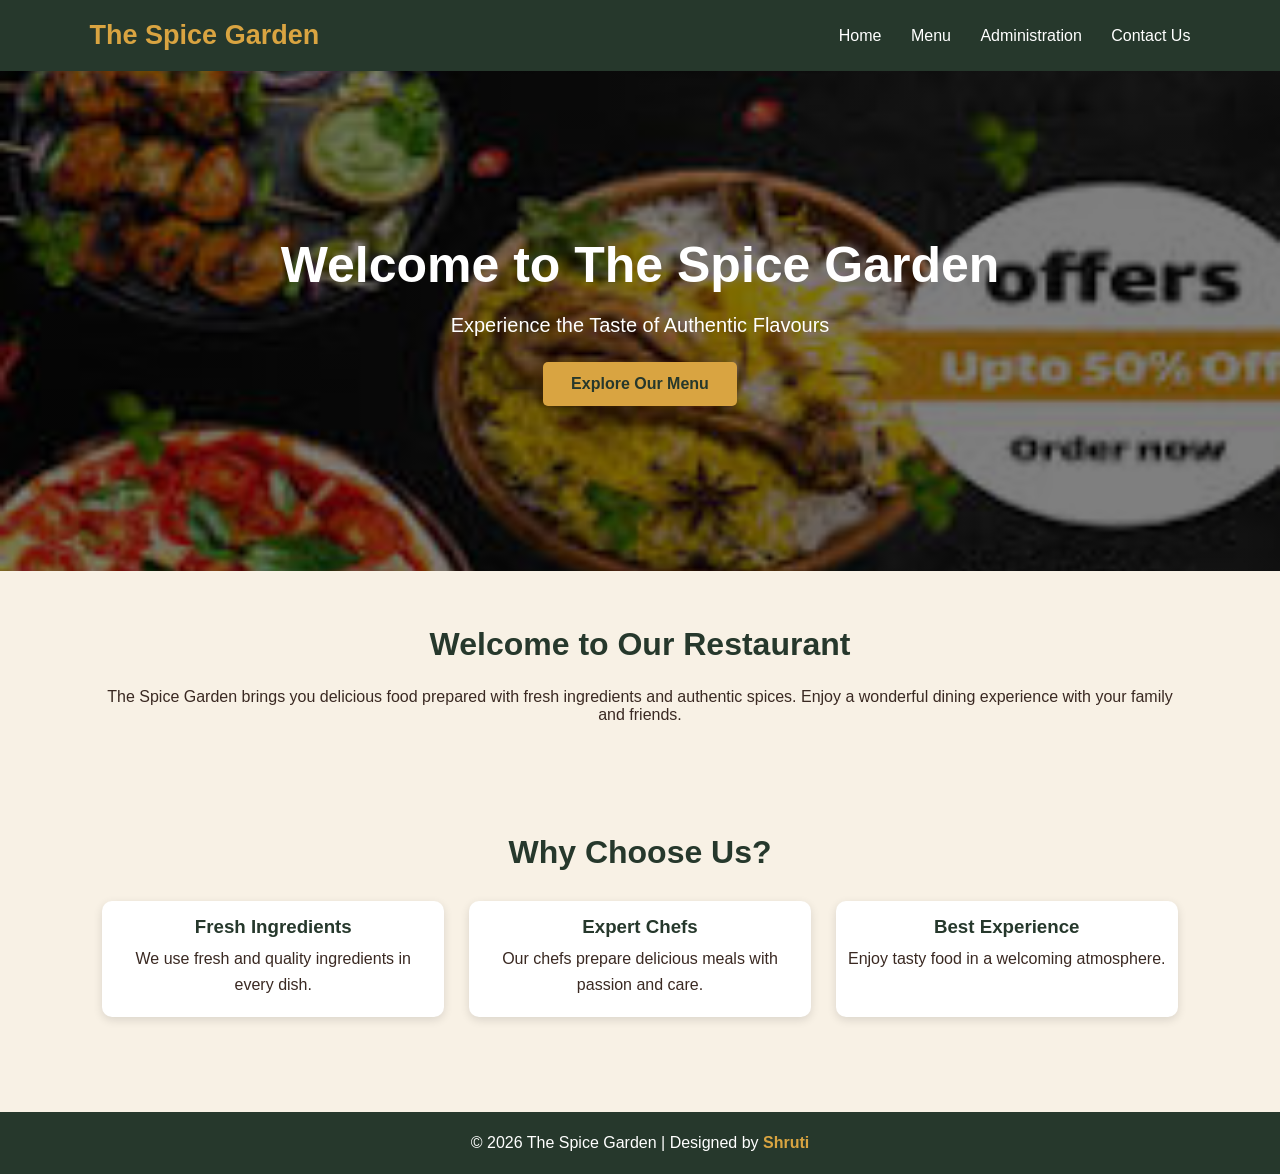
<file: index.html>
<!DOCTYPE html>
<html>
<head>
    <title>The Spice Garden | Home</title>
    <link rel="stylesheet" href="style.css">
</head>

<body>

    <header>
        <div class="logo">The Spice Garden</div>

        <nav>
            <a href="index.html">Home</a>
            <a href="menu.html">Menu</a>
            <a href="administration.html">Administration</a>
            <a href="contact.html">Contact Us</a>
        </nav>
    </header>

    <section class="hero">
        <h1>Welcome to The Spice Garden</h1>

        <p>Experience the Taste of Authentic Flavours</p>

        <a href="menu.html" class="btn">Explore Our Menu</a>
    </section>

    <section class="section">
        <h2>Welcome to Our Restaurant</h2>

        <p>
            The Spice Garden brings you delicious food
            prepared with fresh ingredients and authentic
            spices. Enjoy a wonderful dining experience
            with your family and friends.
        </p>
    </section>

    <section class="section">
        <h2>Why Choose Us?</h2>

        <div class="card-container">

            <div class="card">
                <h3>Fresh Ingredients</h3>
                <p>We use fresh and quality ingredients
                in every dish.</p>
            </div>

            <div class="card">
                <h3>Expert Chefs</h3>
                <p>Our chefs prepare delicious meals
                with passion and care.</p>
            </div>

            <div class="card">
                <h3>Best Experience</h3>
                <p>Enjoy tasty food in a welcoming
                atmosphere.</p>
            </div>

        </div>
    </section>

    <footer>
        <p>© 2026 The Spice Garden |
        Designed by <span>Shruti</span></p>
    </footer>

</body>
</html>
</file>
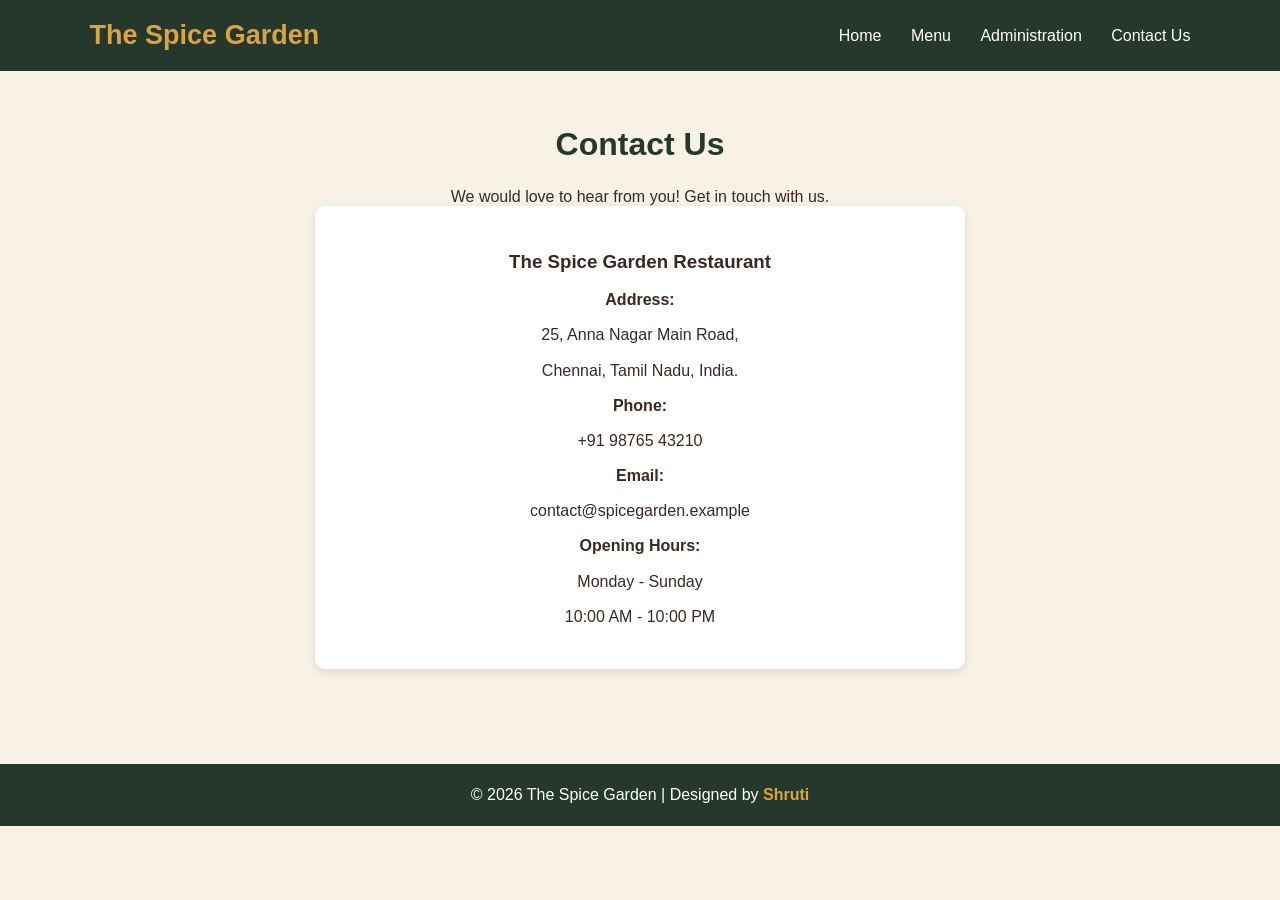
<file: contact.html>
<!DOCTYPE html>
<html>
<head>
    <title>The Spice Garden | Contact Us</title>
    <link rel="stylesheet" href="style.css">
</head>

<body>

    <header>
        <div class="logo">The Spice Garden</div>

        <nav>
            <a href="index.html">Home</a>
            <a href="menu.html">Menu</a>
            <a href="administration.html">Administration</a>
            <a href="contact.html">Contact Us</a>
        </nav>
    </header>

    <section class="section">

        <h2>Contact Us</h2>

        <p>We would love to hear from you!
        Get in touch with us.</p>

        <div class="contact-box">

            <h3> The Spice Garden Restaurant </h3>

            <p>
                <strong>Address:</strong><br>
                25, Anna Nagar Main Road,<br>
                Chennai, Tamil Nadu, India.
            </p>

            <p>
                <strong>Phone:</strong><br>
                +91 98765 43210
            </p>

            <p>
                <strong>Email:</strong><br>
                contact@spicegarden.example
            </p>

            <p>
                <strong>Opening Hours:</strong><br>
                Monday - Sunday<br>
                10:00 AM - 10:00 PM
            </p>

        </div>

    </section>

    <footer>
        <p>© 2026 The Spice Garden |
        Designed by <span>Shruti</span></p>
    </footer>

</body>
</html>
</file>
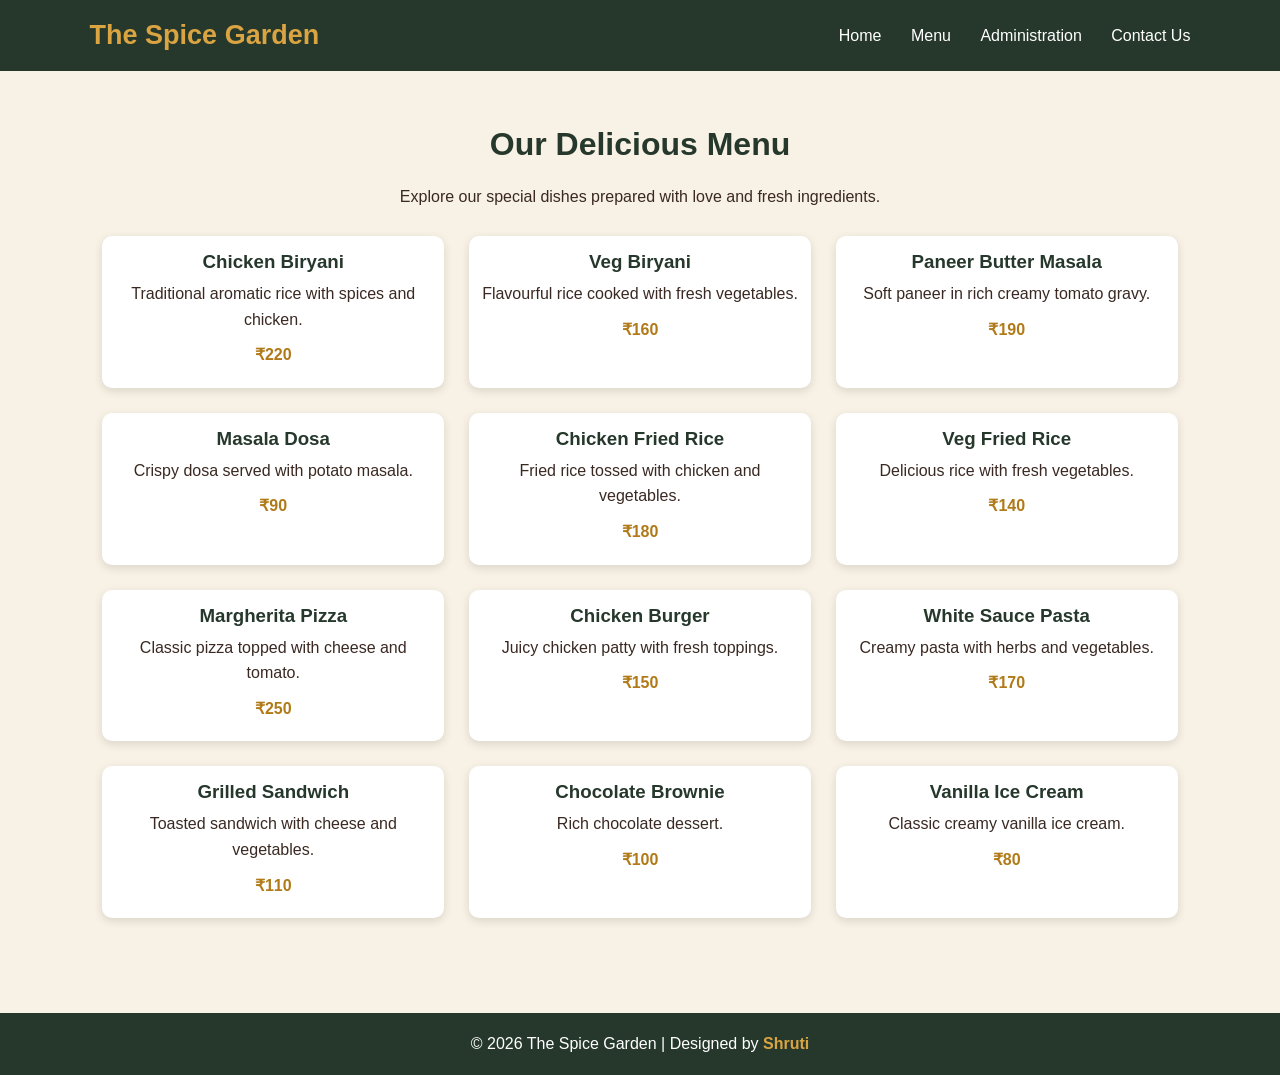
<file: menu.html>
<!DOCTYPE html>
<html>
<head>
    <title>The Spice Garden | Menu</title>
    <link rel="stylesheet" href="style.css">
</head>

<body>

    <header>
        <div class="logo">The Spice Garden</div>

        <nav>
            <a href="index.html">Home</a>
            <a href="menu.html">Menu</a>
            <a href="administration.html">Administration</a>
            <a href="contact.html">Contact Us</a>
        </nav>
    </header>

    <section class="section">

        <h2>Our Delicious Menu</h2>

        <p>Explore our special dishes prepared
        with love and fresh ingredients.</p>

        <div class="card-container">

            <div class="card">
                <h3>Chicken Biryani</h3>
                <p>Traditional aromatic rice with spices and chicken.</p>
                <p class="price">₹220</p>
            </div>

            <div class="card">
                <h3>Veg Biryani</h3>
                <p>Flavourful rice cooked with fresh vegetables.</p>
                <p class="price">₹160</p>
            </div>

            <div class="card">
                <h3>Paneer Butter Masala</h3>
                <p>Soft paneer in rich creamy tomato gravy.</p>
                <p class="price">₹190</p>
            </div>

            <div class="card">
                <h3>Masala Dosa</h3>
                <p>Crispy dosa served with potato masala.</p>
                <p class="price">₹90</p>
            </div>

            <div class="card">
                <h3>Chicken Fried Rice</h3>
                <p>Fried rice tossed with chicken and vegetables.</p>
                <p class="price">₹180</p>
            </div>

            <div class="card">
                <h3>Veg Fried Rice</h3>
                <p>Delicious rice with fresh vegetables.</p>
                <p class="price">₹140</p>
            </div>

            <div class="card">
                <h3>Margherita Pizza</h3>
                <p>Classic pizza topped with cheese and tomato.</p>
                <p class="price">₹250</p>
            </div>

            <div class="card">
                <h3>Chicken Burger</h3>
                <p>Juicy chicken patty with fresh toppings.</p>
                <p class="price">₹150</p>
            </div>

            <div class="card">
                <h3>White Sauce Pasta</h3>
                <p>Creamy pasta with herbs and vegetables.</p>
                <p class="price">₹170</p>
            </div>

            <div class="card">
                <h3>Grilled Sandwich</h3>
                <p>Toasted sandwich with cheese and vegetables.</p>
                <p class="price">₹110</p>
            </div>

            <div class="card">
                <h3>Chocolate Brownie</h3>
                <p>Rich chocolate dessert.</p>
                <p class="price">₹100</p>
            </div>

            <div class="card">
                <h3>Vanilla Ice Cream</h3>
                <p>Classic creamy vanilla ice cream.</p>
                <p class="price">₹80</p>
            </div>

        </div>

    </section>

    <footer>
        <p>© 2026 The Spice Garden |
        Designed by <span>Shruti</span></p>
    </footer>

</body>
</html>
</file>
<file: style.css>
* {
    margin: 0;
    padding: 0;
    box-sizing: border-box;
}

body {
    font-family: Arial, sans-serif;
    background-color: #F8F1E5;
    color: #3A2922;
}

/* Navigation Bar */
header {
    background-color: #26382C;
    padding: 20px 7%;
    display: flex;
    justify-content: space-between;
    align-items: center;
}

.logo {
    color: #D9A441;
    font-size: 27px;
    font-weight: bold;
}

nav a {
    color: white;
    text-decoration: none;
    margin-left: 25px;
    font-size: 16px;
}

nav a:hover {
    color: #D9A441;
}

/* Home Banner */
.hero {
    height: 500px;
    background-image: linear-gradient(
        rgba(0,0,0,0.5),
        rgba(0,0,0,0.5)
    ), url("images/banner.png");

    background-size: cover;
    background-position: center;
    display: flex;
    flex-direction: column;
    justify-content: center;
    align-items: center;
    text-align: center;
    color: white;
    padding: 20px;
}

.hero h1 {
    font-size: 50px;
    margin-bottom: 20px;
}

.hero p {
    font-size: 20px;
    margin-bottom: 25px;
}

.btn {
    background-color: #D9A441;
    color: #26382C;
    padding: 13px 28px;
    text-decoration: none;
    border-radius: 5px;
    font-weight: bold;
}

.btn:hover {
    background-color: white;
}

/* Common Sections */
.section {
    padding: 55px 8%;
    text-align: center;
}

.section h2 {
    color: #26382C;
    font-size: 32px;
    margin-bottom: 25px;
}

/* Food and Team Cards */
.card-container {
    display: grid;
    grid-template-columns: repeat(3, 1fr);
    gap: 25px;
    margin-top: 30px;
}

.card {
    background-color: white;
    border-radius: 10px;
    overflow: hidden;
    box-shadow: 0 3px 10px rgba(0,0,0,0.12);
    padding-bottom: 20px;
}

.card img {
    width: 100%;
    height: 210px;
    object-fit: cover;
}

.card h3 {
    color: #26382C;
    margin: 15px 0 8px;
}

.card p {
    padding: 0 12px;
    line-height: 1.6;
}

.price {
    color: #B17A19;
    font-weight: bold;
    margin-top: 10px;
}

/* Contact Section */
.contact-box {
    background-color: white;
    max-width: 650px;
    margin: auto;
    padding: 35px;
    border-radius: 10px;
    line-height: 2.2;
    box-shadow: 0 3px 10px rgba(0,0,0,0.1);
}

/* Footer */
footer {
    background-color: #26382C;
    color: white;
    text-align: center;
    padding: 22px;
    margin-top: 40px;
}

footer span {
    color: #D9A441;
    font-weight: bold;
}

/* Responsive Design */
@media (max-width: 768px) {
    header {
        flex-direction: column;
        gap: 18px;
    }

    nav {
        display: flex;
        flex-wrap: wrap;
        justify-content: center;
        gap: 15px;
    }

    nav a {
        margin-left: 0;
    }

    .hero h1 {
        font-size: 35px;
    }

    .card-container {
        grid-template-columns: repeat(2, 1fr);
    }
}

@media (max-width: 480px) {
    .card-container {
        grid-template-columns: 1fr;
    }
}
</file>
